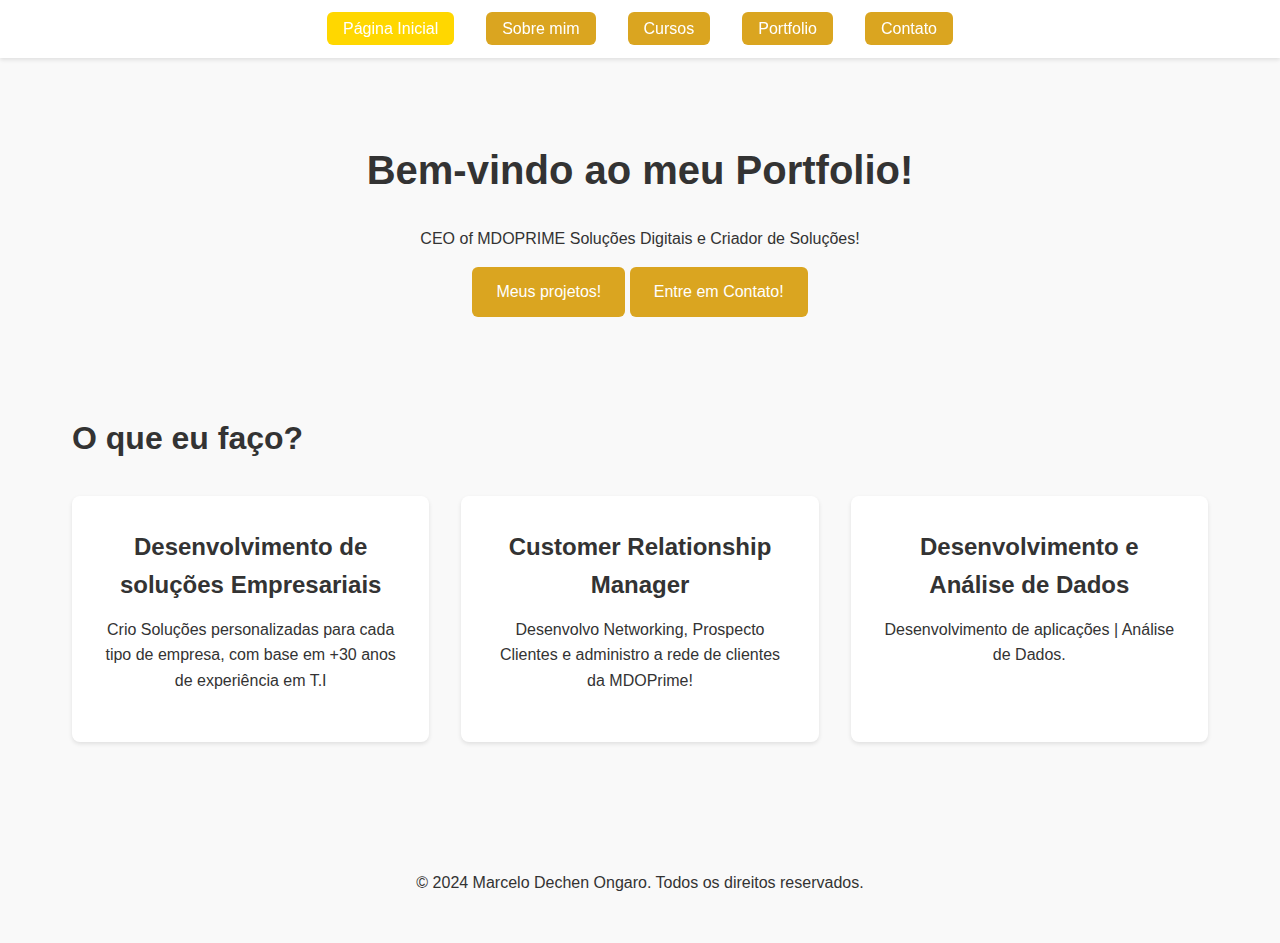
<file: index.html>
<!DOCTYPE html>
<html lang="pt-BR">
<head>
    <meta charset="UTF-8">
    <meta name="viewport" content="width=device-width, initial-scale=1.0">
    <title>Marcelo Dechen Ongaro - Main Page</title>
    <link rel="stylesheet" href="css/style.css">
    <link rel="stylesheet" href="css/nav.css">
</head>
<body>
    <!-- Menu de navegação -->
    <nav class="nav-menu">
        <ul>
            <li><a href="index.html" class="active">Página Inicial</a></li>
            <li><a href="about.html">Sobre mim</a></li>
            <li><a href="education.html">Cursos</a></li>
            <li><a href="portfolio.html">Portfolio</a></li>
            <li><a href="contact.html">Contato</a></li>
        </ul>
    </nav>

    <!-- Main container -->
    <main class="container">
        <section class="hero">
            <h1>Bem-vindo ao meu Portfolio!</h1>
            <p class="subtitle">CEO of MDOPRIME Soluções Digitais e Criador de Soluções!</p>
            <div class="cta-buttons">
                <a href="portfolio.html" class="btn primary">Meus projetos!</a>
                <a href="contact.html" class="btn secondary">Entre em Contato!</a>
            </div>
        </section>

        <section class="highlights">
            <h2>O que eu faço?</h2>
            <div class="services-grid">
                <div class="service-card">
                    <h3>Desenvolvimento de soluções Empresariais</h3>
                    <p>Crio Soluções personalizadas para cada tipo de empresa, com base em +30 anos de experiência em T.I</p>
                </div>
                <div class="service-card">
                    <h3>Customer Relationship Manager</h3>
                    <p>Desenvolvo Networking, Prospecto Clientes e administro a rede de clientes da MDOPrime!</p>
                </div>
                <div class="service-card">
                    <h3>Desenvolvimento e Análise de Dados</h3>
                    <p>Desenvolvimento de aplicações | Análise de Dados.</p>
                </div>
            </div>
        </section>
    </main>

    <footer>
        <p>&copy; 2024 Marcelo Dechen Ongaro. Todos os direitos reservados.</p>
    </footer>
</body>
</html>
</file>
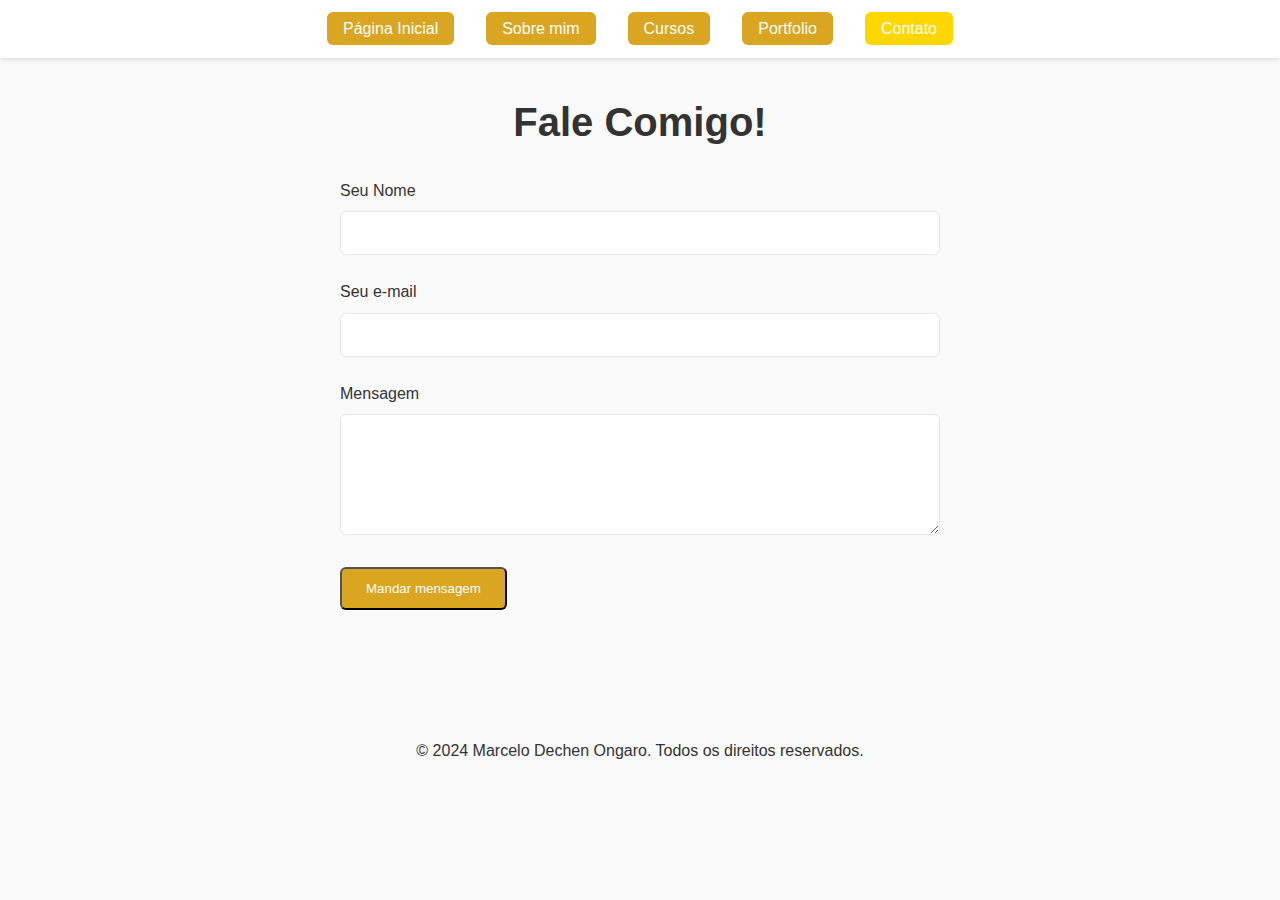
<file: contact.html>
<!DOCTYPE html>
<html lang="pt-BR">
<head>
    <meta charset="UTF-8">
    <meta name="viewport" content="width=device-width, initial-scale=1.0">
    <title>Contato - Marcelo Dechen Ongaro</title>
    <link rel="stylesheet" href="css/style.css">
    <link rel="stylesheet" href="css/nav.css">
</head>
<body>
    <!-- Menu de navegação -->
    <nav class="nav-menu">
        <ul>
            <li><a href="index.html">Página Inicial</a></li>
            <li><a href="about.html">Sobre mim</a></li>
            <li><a href="education.html">Cursos</a></li>
            <li><a href="portfolio.html">Portfolio</a></li>
            <li><a href="contact.html" class="active">Contato</a></li>
        </ul>
    </nav>

    <!-- Main container -->
    <main class="container">
        <section class="contact-section">
            <h1>Fale Comigo!</h1>
            
            <form class="contact-form" action="#" method="POST">
                <div class="form-group">
                    <label for="name">Seu Nome</label>
                    <input type="text" id="name" name="name" required>
                </div>

                <div class="form-group">
                    <label for="email">Seu e-mail</label>
                    <input type="email" id="email" name="email" required>
                </div>

                <div class="form-group">
                    <label for="message">Mensagem</label>
                    <textarea id="message" name="message" rows="5" required></textarea>
                </div>

                <button type="submit" class="btn primary">Mandar mensagem</button>
            </form>
        </section>
    </main>

    <footer>
        <p>&copy; 2024 Marcelo Dechen Ongaro. Todos os direitos reservados.</p>
    </footer>
</body>
</html>
</file>
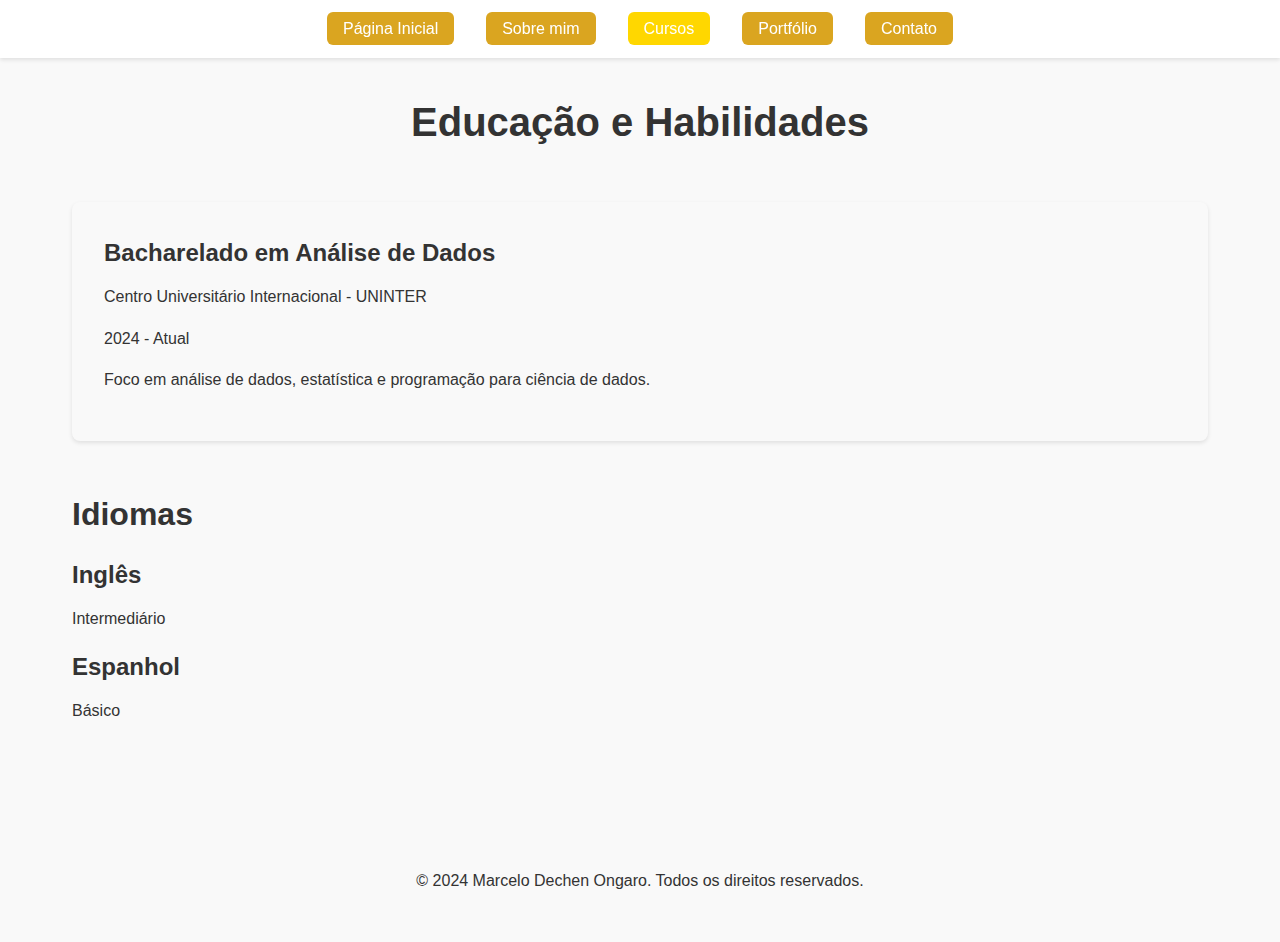
<file: education.html>
<!DOCTYPE html>
<html lang="pt-BR">
<head>
    <meta charset="UTF-8">
    <meta name="viewport" content="width=device-width, initial-scale=1.0">
    <title>Cursos - Marcelo Dechen Ongaro</title>
    <link rel="stylesheet" href="css/style.css">
    <link rel="stylesheet" href="css/nav.css">
</head>
<body>
    <!-- Menu de navegação -->
    <nav class="nav-menu">
        <ul>
            <li><a href="index.html">Página Inicial</a></li>
            <li><a href="about.html">Sobre mim</a></li>
            <li><a href="education.html" class="active">Cursos</a></li>
            <li><a href="portfolio.html">Portfólio</a></li>
            <li><a href="contact.html">Contato</a></li>
        </ul>
    </nav>

    <!-- Main container -->
    <main class="container">
        <section class="education-section">
            <h1>Educação e Habilidades</h1>
            
            <div class="education-timeline">
                <div class="timeline-item">
                    <h3>Bacharelado em Análise de Dados</h3>
                    <p class="institution">Centro Universitário Internacional - UNINTER</p>
                    <p class="year">2024 - Atual</p>
                    <p>Foco em análise de dados, estatística e programação para ciência de dados.</p>
                </div>
            </div>

            <div class="languages-section">
                <h2>Idiomas</h2>
                <div class="language-grid">
                    <div class="language-item">
                        <h3>Inglês</h3>
                        <p>Intermediário</p>
                    </div>
                    <div class="language-item">
                        <h3>Espanhol</h3>
                        <p>Básico</p>
                    </div>
                </div>
            </div>
        </section>
    </main>

    <footer>
        <p>&copy; 2024 Marcelo Dechen Ongaro. Todos os direitos reservados.</p>
    </footer>
</body>
</html>
</file>
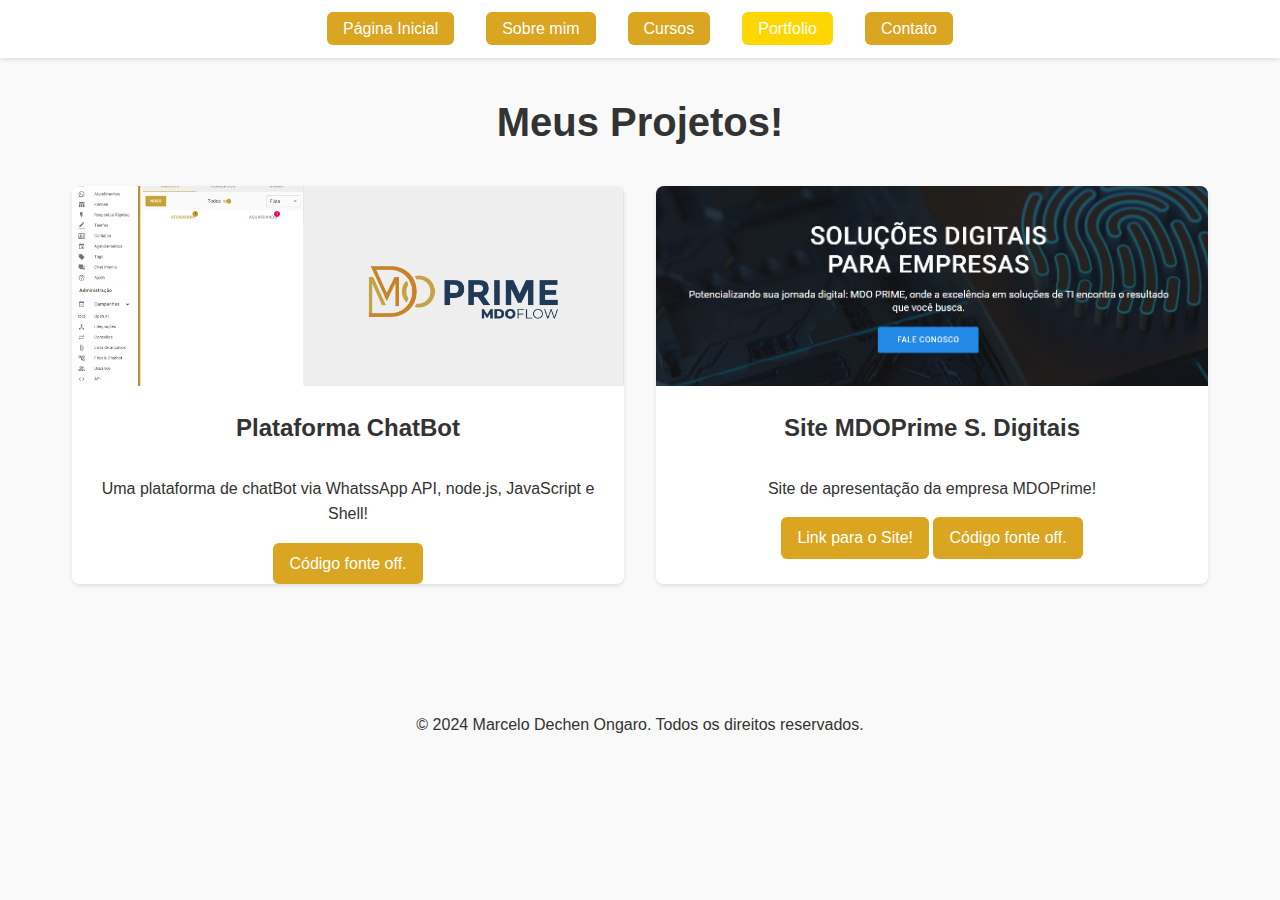
<file: portfolio.html>
<!DOCTYPE html>
<html lang="pt-BR">
<head>
    <meta charset="UTF-8">
    <meta name="viewport" content="width=device-width, initial-scale=1.0">
    <title>Portfolio - Marcelo Dechen Ongaro</title>
    <link rel="stylesheet" href="css/style.css">
    <link rel="stylesheet" href="css/nav.css">
</head>
<body>
    <!-- Menu de navegação -->
    <nav class="nav-menu">
        <ul>
            <li><a href="index.html">Página Inicial</a></li>
            <li><a href="about.html">Sobre mim</a></li>
            <li><a href="education.html">Cursos</a></li>
            <li><a href="portfolio.html" class="active">Portfolio</a></li>
            <li><a href="contact.html">Contato</a></li>
        </ul>
    </nav>

    <!-- Main container -->
    <main class="container">
        <section class="portfolio-section">
            <h1>Meus Projetos!</h1>
            
            <div class="project-grid">
                <article class="project-card">
                    <img src="images/project1.png" alt="ChatBot MDOFlow!">
                    <h3>Plataforma ChatBot</h3>
                    <p>Uma plataforma de chatBot via WhatssApp API, node.js, JavaScript e Shell!</p>
                    <div class="project-links">
                        <a href="#" class="btn">Código fonte off.</a>
                    </div>
                </article>

                <article class="project-card">
                    <img src="images/project2.png" alt="Site MDOPrime S. Digitais">
                    <h3>Site MDOPrime S. Digitais</h3>
                    <p>Site de apresentação da empresa MDOPrime!</p>
                    <div class="project-links">
                        <a href="https://mdoprime.com.br" class="btn">Link para o Site!</a>
                        <a href="#" class="btn">Código fonte off.</a>
                    </div>
                </article>
            </div>
        </section>
    </main>

    <footer>
        <p>&copy; 2024 Marcelo Dechen Ongaro. Todos os direitos reservados.</p>
    </footer>
</body>
</html>
</file>
<file: css/style.css>
/* Base Styles */
:root {
    --primary-color: #DAA520; /* Dourado */
    --secondary-color: #FFD700; /* Dourado claro */
    --text-color: #333; /* Texto escuro */
    --background-color: #F9F9F9; /* Fundo claro */
    --accent-color: #FFD700; /* Dourado claro para botões */
}

* {
    margin: 0;
    padding: 0;
    box-sizing: border-box;
}

body {
    font-family: 'Arial', sans-serif;
    line-height: 1.6;
    color: var(--text-color);
    background-color: var(--background-color);
}

.container {
    max-width: 1200px;
    margin: 0 auto;
    padding: 2rem;
}

/* Typography */
h1, h2, h3 {
    color: var(--text-color);
}

h1 {
    font-size: 2.5rem;
    margin-bottom: 1.5rem;
    text-align: center;
}

h2 {
    font-size: 2rem;
    margin-bottom: 1rem;
}

h3 {
    font-size: 1.5rem;
    margin-bottom: 0.75rem;
}

p {
    margin-bottom: 1rem;
}

/* Buttons */
.btn {
    display: inline-block;
    padding: 0.75rem 1.5rem;
    border-radius: 0.375rem;
    text-decoration: none;
    transition: all 0.3s ease;
    font-weight: 500;
    background-color: var(--primary-color); /* Botões dourados */
    color: white;
}

.btn:hover {
    background-color: var(--secondary-color); /* Dourado claro ao passar o mouse */
}

/* Hero Section */
.hero {
    text-align: center;
    padding: 3rem 1rem;
    background-color: transparent;
    border-radius: 1rem;
    margin-bottom: 3rem;
}

/* Services Grid */
.services-grid {
    display: grid;
    grid-template-columns: repeat(auto-fit, minmax(250px, 1fr));
    gap: 2rem;
    margin-top: 2rem;
}

.service-card {
    padding: 2rem;
    background-color: white;
    border-radius: 0.5rem;
    box-shadow: 0 2px 4px rgba(0, 0, 0, 0.1);
    text-align: center;
}

/* About Page */
.about-content {
    display: grid;
    grid-template-columns: 1fr 2fr;
    gap: 3rem;
    align-items: start;
}

.profile-image img {
    width: 100%;
    border-radius: 1rem;
    box-shadow: 0 4px 6px rgba(0, 0, 0, 0.1);
}

/* Education Page */
.education-timeline {
    margin: 3rem 0;
}

.timeline-item {
    padding: 2rem;
    background-color: var(--background-color);
    border-radius: 0.5rem;
    margin-bottom: 2rem;
    box-shadow: 0 2px 4px rgba(0, 0, 0, 0.1);
}

/* Portfolio Page */
.project-grid {
    display: grid;
    grid-template-columns: repeat(auto-fit, minmax(300px, 1fr));
    gap: 2rem;
    margin-top: 2rem;
}

.project-card {
    background-color: white;
    border-radius: 0.5rem;
    overflow: hidden;
    box-shadow: 0 2px 4px rgba(0, 0, 0, 0.1);
    text-align: center;
}

.project-card img {
    width: 100%;
    height: 200px;
    object-fit: cover;
}

.project-card h3 {
    padding: 1rem;
    color: var(--text-color);
}

.project-card p {
    padding: 0 1rem;
    color: var(--text-color);
}

.project-links a {
    background-color: var(--primary-color); /* Dourado */
    color: white;
    text-decoration: none;
    padding: 0.5rem 1rem;
    border-radius: 0.375rem;
    font-weight: 500;
    transition: background-color 0.3s ease;
}

.project-links a:hover {
    background-color: var(--secondary-color); /* Dourado claro */
}

/* Contact Form */
.contact-form {
    max-width: 600px;
    margin: 0 auto;
}

.form-group {
    margin-bottom: 1.5rem;
}

.form-group label {
    display: block;
    margin-bottom: 0.5rem;
    font-weight: 500;
}

.form-group input,
.form-group textarea {
    width: 100%;
    padding: 0.75rem;
    border: 1px solid #e5e7eb;
    border-radius: 0.375rem;
    font-size: 1rem;
    color: var(--text-color);
}

/* Footer */
footer {
    text-align: center;
    padding: 2rem;
    background-color: var(--background-color);
    color: var(--text-color);
    margin-top: 4rem;
}

/* Responsive Design */
@media (max-width: 768px) {
    .about-content {
        grid-template-columns: 1fr;
    }

    .hero {
        padding: 2rem 1rem;
    }

    h1 {
        font-size: 2rem;
    }

    .container {
        padding: 1rem;
    }
}
</file>
<file: css/nav.css>
/* Navigation Styles */
.nav-menu {
    background-color: white;
    padding: 1rem 2rem;
    box-shadow: 0 2px 4px rgba(0, 0, 0, 0.1);
    position: sticky;
    top: 0;
    z-index: 1000;
}

.nav-menu ul {
    list-style: none;
    display: flex;
    justify-content: center;
    gap: 2rem;
    max-width: 1200px;
    margin: 0 auto;
}

.nav-menu a {
    text-decoration: none;
    color: white;
    font-weight: 500;
    padding: 0.5rem 1rem;
    border-radius: 0.375rem;
    transition: all 0.3s ease;
    background-color: #DAA520; /* Dourado */
}

.nav-menu a:hover {
    background-color: #FFD700; /* Amarelo mais claro */
}

.nav-menu a.active {
    background-color: #FFD700; /* Amarelo mais claro */
}

/* Responsive Navigation */
@media (max-width: 768px) {
    .nav-menu ul {
        flex-direction: column;
        align-items: center;
        gap: 1rem;
    }

    .nav-menu {
        padding: 1rem;
    }
}
</file>
